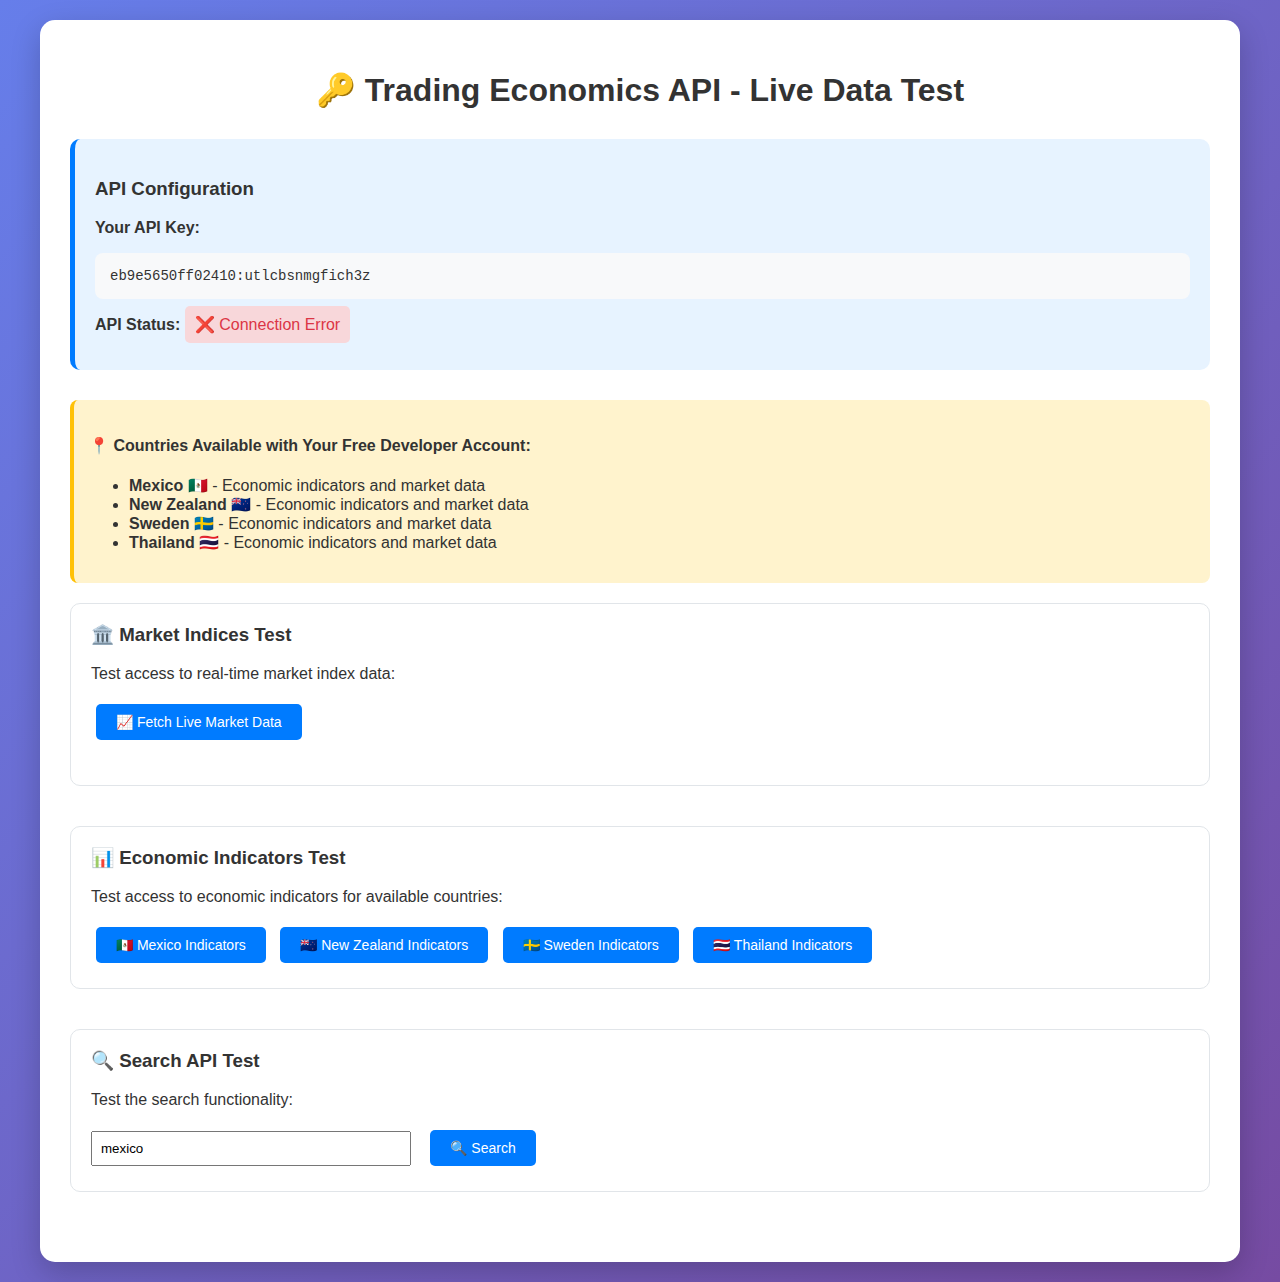
<file: web-app/api-test.html>
<!DOCTYPE html>
<html lang="en">
<head>
    <meta charset="UTF-8">
    <meta name="viewport" content="width=device-width, initial-scale=1.0">
    <title>Trading Economics API - Live Data Test</title>
    <style>
        body {
            font-family: 'Segoe UI', Tahoma, Geneva, Verdana, sans-serif;
            max-width: 1200px;
            margin: 0 auto;
            padding: 20px;
            background: linear-gradient(135deg, #667eea 0%, #764ba2 100%);
            min-height: 100vh;
            color: #333;
        }
        
        .container {
            background: white;
            padding: 30px;
            border-radius: 15px;
            box-shadow: 0 10px 30px rgba(0,0,0,0.2);
        }
        
        h1 {
            color: #333;
            text-align: center;
            margin-bottom: 30px;
        }
        
        .api-status {
            background: #e7f3ff;
            padding: 20px;
            border-radius: 10px;
            margin-bottom: 30px;
            border-left: 5px solid #007bff;
        }
        
        .api-key-display {
            background: #f8f9fa;
            padding: 15px;
            border-radius: 8px;
            font-family: monospace;
            font-size: 14px;
            word-break: break-all;
            margin: 10px 0;
        }
        
        .test-section {
            margin-bottom: 40px;
            padding: 20px;
            border: 1px solid #e1e5e9;
            border-radius: 10px;
        }
        
        .test-section h3 {
            color: #333;
            margin-top: 0;
        }
        
        .test-button {
            background: #007bff;
            color: white;
            padding: 10px 20px;
            border: none;
            border-radius: 5px;
            cursor: pointer;
            margin: 5px;
            font-size: 14px;
        }
        
        .test-button:hover {
            background: #0056b3;
        }
        
        .result-area {
            background: #f8f9fa;
            padding: 15px;
            border-radius: 8px;
            margin-top: 15px;
            max-height: 400px;
            overflow-y: auto;
        }
        
        .result-area pre {
            margin: 0;
            white-space: pre-wrap;
            font-size: 12px;
        }
        
        .loading {
            color: #666;
            font-style: italic;
        }
        
        .error {
            color: #dc3545;
            background: #f8d7da;
            padding: 10px;
            border-radius: 5px;
            margin: 10px 0;
        }
        
        .success {
            color: #155724;
            background: #d4edda;
            padding: 10px;
            border-radius: 5px;
            margin: 10px 0;
        }
        
        .market-grid {
            display: grid;
            grid-template-columns: repeat(auto-fit, minmax(280px, 1fr));
            gap: 20px;
            margin-top: 20px;
        }
        
        .market-card {
            background: #f8f9fa;
            padding: 15px;
            border-radius: 8px;
            border-left: 4px solid #007bff;
        }
        
        .market-price {
            font-size: 1.3em;
            font-weight: bold;
            margin: 5px 0;
        }
        
        .positive { color: #28a745; }
        .negative { color: #dc3545; }
        
        .available-countries {
            background: #fff3cd;
            padding: 15px;
            border-radius: 8px;
            margin-bottom: 20px;
            border-left: 4px solid #ffc107;
        }
    </style>
</head>
<body>
    <div class="container">
        <h1>🔑 Trading Economics API - Live Data Test</h1>
        
        <div class="api-status">
            <h3>API Configuration</h3>
            <p><strong>Your API Key:</strong></p>
            <div class="api-key-display">eb9e5650ff02410:utlcbsnmgfich3z</div>
            <p><strong>API Status:</strong> <span id="api-status">Testing...</span></p>
        </div>
        
        <div class="available-countries">
            <h4>📍 Countries Available with Your Free Developer Account:</h4>
            <ul>
                <li><strong>Mexico</strong> 🇲🇽 - Economic indicators and market data</li>
                <li><strong>New Zealand</strong> 🇳🇿 - Economic indicators and market data</li>
                <li><strong>Sweden</strong> 🇸🇪 - Economic indicators and market data</li>
                <li><strong>Thailand</strong> 🇹🇭 - Economic indicators and market data</li>
            </ul>
        </div>
        
        <div class="test-section">
            <h3>🏛️ Market Indices Test</h3>
            <p>Test access to real-time market index data:</p>
            <button class="test-button" onclick="testMarketData()">📈 Fetch Live Market Data</button>
            <div id="market-result" class="result-area" style="display: none;"></div>
            <div id="market-display" class="market-grid"></div>
        </div>
        
        <div class="test-section">
            <h3>📊 Economic Indicators Test</h3>
            <p>Test access to economic indicators for available countries:</p>
            <button class="test-button" onclick="testIndicators('mexico')">🇲🇽 Mexico Indicators</button>
            <button class="test-button" onclick="testIndicators('new-zealand')">🇳🇿 New Zealand Indicators</button>
            <button class="test-button" onclick="testIndicators('sweden')">🇸🇪 Sweden Indicators</button>
            <button class="test-button" onclick="testIndicators('thailand')">🇹🇭 Thailand Indicators</button>
            <div id="indicators-result" class="result-area" style="display: none;"></div>
        </div>
        
        <div class="test-section">
            <h3>🔍 Search API Test</h3>
            <p>Test the search functionality:</p>
            <input type="text" id="search-input" placeholder="Search for economic data..." value="mexico" style="padding: 8px; width: 300px; margin-right: 10px;">
            <button class="test-button" onclick="testSearch()">🔍 Search</button>
            <div id="search-result" class="result-area" style="display: none;"></div>
        </div>
    </div>

    <script>
        const API_KEY = 'eb9e5650ff02410:utlcbsnmgfich3z';
        const BASE_URL = 'https://api.tradingeconomics.com';
        
        // Test API connectivity
        async function testAPIConnection() {
            try {
                const response = await fetch(`${BASE_URL}/markets/index?c=${API_KEY}&f=json`);
                if (response.ok) {
                    document.getElementById('api-status').innerHTML = '<span class="success">✅ Connected</span>';
                } else {
                    document.getElementById('api-status').innerHTML = '<span class="error">❌ Connection Failed</span>';
                }
            } catch (error) {
                document.getElementById('api-status').innerHTML = '<span class="error">❌ Connection Error</span>';
            }
        }
        
        async function testMarketData() {
            const resultDiv = document.getElementById('market-result');
            const displayDiv = document.getElementById('market-display');
            
            resultDiv.style.display = 'block';
            resultDiv.innerHTML = '<div class="loading">🔄 Fetching live market data...</div>';
            displayDiv.innerHTML = '';
            
            try {
                const response = await fetch(`${BASE_URL}/markets/index?c=${API_KEY}&f=json`);
                
                if (!response.ok) {
                    throw new Error(`HTTP ${response.status}: ${response.statusText}`);
                }
                
                const data = await response.json();
                
                resultDiv.innerHTML = `
                    <div class="success">✅ Successfully fetched ${data.length} market indices</div>
                    <pre>${JSON.stringify(data.slice(0, 3), null, 2)}</pre>
                `;
                
                // Display formatted market data
                let marketHTML = '';
                data.slice(0, 6).forEach(market => {
                    const change = parseFloat(market.DailyChange || 0);
                    const changeClass = change >= 0 ? 'positive' : 'negative';
                    const changeSymbol = change >= 0 ? '+' : '';
                    
                    marketHTML += `
                        <div class="market-card">
                            <h4>${market.Symbol} - ${market.Country}</h4>
                            <div class="market-price">${market.Last?.toFixed(2) || 'N/A'}</div>
                            <div class="${changeClass}">
                                ${changeSymbol}${change.toFixed(2)} (${(parseFloat(market.DailyPercentualChange || 0)).toFixed(2)}%)
                            </div>
                            <small>Last Update: ${new Date(market.Date).toLocaleString()}</small>
                        </div>
                    `;
                });
                
                displayDiv.innerHTML = marketHTML;
                
            } catch (error) {
                resultDiv.innerHTML = `<div class="error">❌ Error: ${error.message}</div>`;
            }
        }
        
        async function testIndicators(country) {
            const resultDiv = document.getElementById('indicators-result');
            
            resultDiv.style.display = 'block';
            resultDiv.innerHTML = `<div class="loading">🔄 Fetching indicators for ${country}...</div>`;
            
            try {
                const response = await fetch(`${BASE_URL}/country/${country}?c=${API_KEY}&f=json`);
                
                if (!response.ok) {
                    throw new Error(`HTTP ${response.status}: ${response.statusText}`);
                }
                
                const data = await response.json();
                
                resultDiv.innerHTML = `
                    <div class="success">✅ Successfully fetched ${data.length} indicators for ${country}</div>
                    <h4>Sample Indicators:</h4>
                    <pre>${JSON.stringify(data.slice(0, 5), null, 2)}</pre>
                `;
                
            } catch (error) {
                resultDiv.innerHTML = `<div class="error">❌ Error: ${error.message}</div>`;
            }
        }
        
        async function testSearch() {
            const query = document.getElementById('search-input').value;
            const resultDiv = document.getElementById('search-result');
            
            if (!query.trim()) {
                alert('Please enter a search term');
                return;
            }
            
            resultDiv.style.display = 'block';
            resultDiv.innerHTML = `<div class="loading">🔄 Searching for "${query}"...</div>`;
            
            try {
                const url = `https://brains.tradingeconomics.com/v2/search/wb,fred,comtrade?q=${encodeURIComponent(query)}&pp=20&p=0&_=${Date.now()}&stance=2`;
                const response = await fetch(url);
                
                if (!response.ok) {
                    throw new Error(`HTTP ${response.status}: ${response.statusText}`);
                }
                
                const data = await response.json();
                
                resultDiv.innerHTML = `
                    <div class="success">✅ Found ${data.hits?.length || 0} results for "${query}"</div>
                    <pre>${JSON.stringify(data.hits?.slice(0, 3) || [], null, 2)}</pre>
                `;
                
            } catch (error) {
                resultDiv.innerHTML = `
                    <div class="error">❌ Search Error: ${error.message}</div>
                    <p><small>Note: CORS restrictions may prevent direct API calls from browsers. 
                    This would work fine in a backend server environment.</small></p>
                `;
            }
        }
        
        // Test connection on page load
        window.onload = function() {
            testAPIConnection();
            // Auto-test market data
            setTimeout(testMarketData, 1000);
        };
    </script>
</body>
</html>
</file>
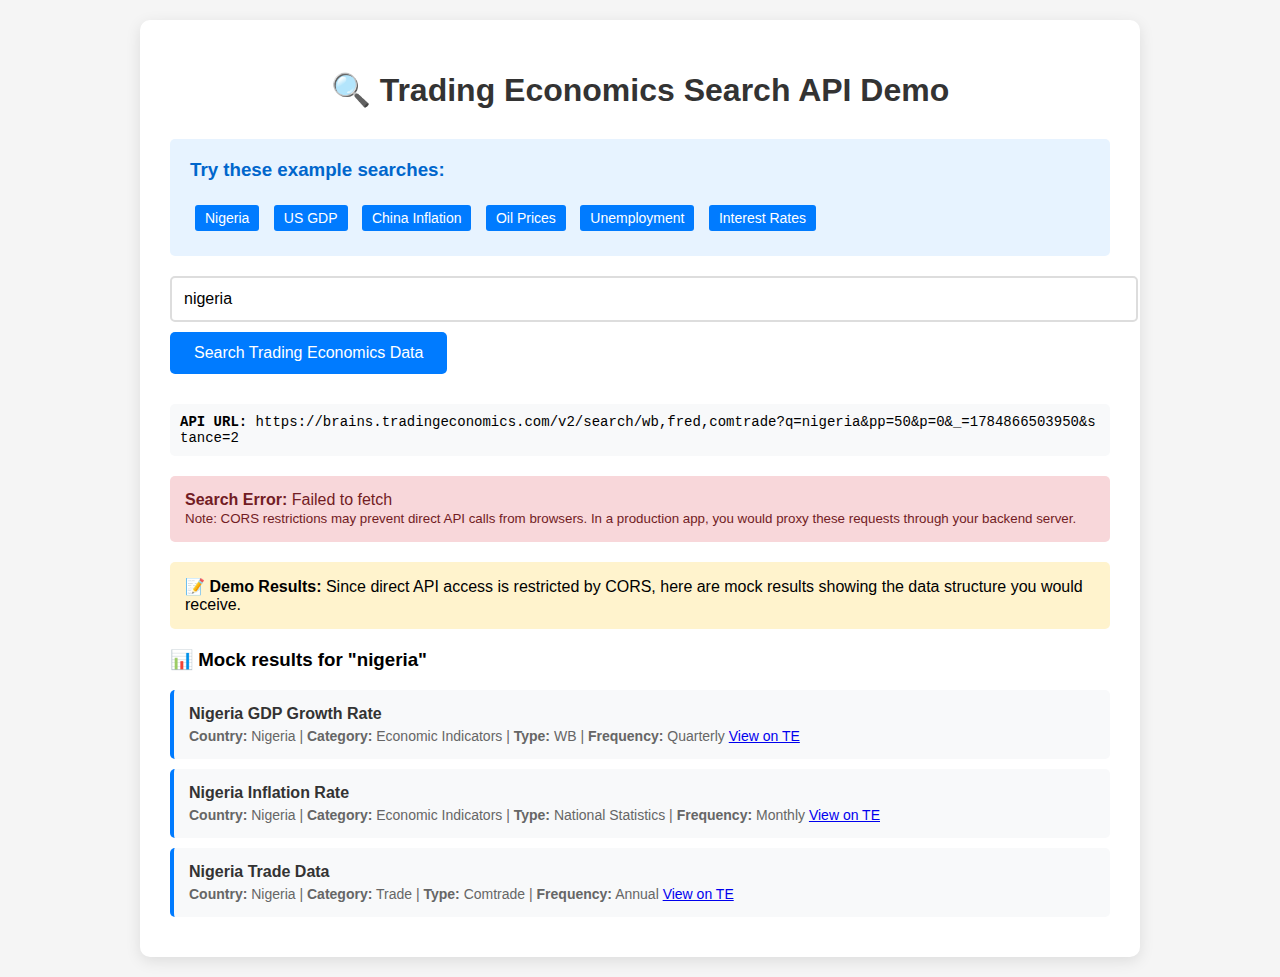
<file: web-app/search-demo.html>
<!DOCTYPE html>
<html lang="en">
<head>
    <meta charset="UTF-8">
    <meta name="viewport" content="width=device-width, initial-scale=1.0">
    <title>Trading Economics API Search Demo</title>
    <style>
        body {
            font-family: 'Segoe UI', Tahoma, Geneva, Verdana, sans-serif;
            max-width: 1000px;
            margin: 0 auto;
            padding: 20px;
            background: #f5f5f5;
        }
        
        .container {
            background: white;
            padding: 30px;
            border-radius: 10px;
            box-shadow: 0 4px 15px rgba(0,0,0,0.1);
        }
        
        h1 {
            color: #333;
            text-align: center;
            margin-bottom: 30px;
        }
        
        .search-section {
            margin-bottom: 30px;
        }
        
        .search-input {
            width: 100%;
            padding: 12px;
            font-size: 16px;
            border: 2px solid #ddd;
            border-radius: 5px;
            margin-bottom: 10px;
        }
        
        .search-btn {
            background: #007bff;
            color: white;
            padding: 12px 24px;
            border: none;
            border-radius: 5px;
            cursor: pointer;
            font-size: 16px;
        }
        
        .search-btn:hover {
            background: #0056b3;
        }
        
        .results {
            margin-top: 20px;
        }
        
        .result-item {
            background: #f8f9fa;
            padding: 15px;
            margin-bottom: 10px;
            border-left: 4px solid #007bff;
            border-radius: 5px;
        }
        
        .result-title {
            font-weight: bold;
            color: #333;
            margin-bottom: 5px;
        }
        
        .result-meta {
            font-size: 14px;
            color: #666;
        }
        
        .loading {
            text-align: center;
            padding: 20px;
            color: #666;
        }
        
        .error {
            background: #f8d7da;
            color: #721c24;
            padding: 15px;
            border-radius: 5px;
            margin-top: 20px;
        }
        
        .example-queries {
            background: #e7f3ff;
            padding: 20px;
            border-radius: 5px;
            margin-bottom: 20px;
        }
        
        .example-queries h3 {
            margin-top: 0;
            color: #0066cc;
        }
        
        .example-link {
            display: inline-block;
            background: #007bff;
            color: white;
            padding: 5px 10px;
            margin: 5px;
            border-radius: 3px;
            text-decoration: none;
            font-size: 14px;
        }
        
        .example-link:hover {
            background: #0056b3;
        }
        
        .api-url {
            background: #f8f9fa;
            padding: 10px;
            border-radius: 5px;
            font-family: monospace;
            font-size: 14px;
            margin: 10px 0;
            word-break: break-all;
        }
    </style>
</head>
<body>
    <div class="container">
        <h1>🔍 Trading Economics Search API Demo</h1>
        
        <div class="example-queries">
            <h3>Try these example searches:</h3>
            <a href="#" class="example-link" onclick="searchFor('nigeria')">Nigeria</a>
            <a href="#" class="example-link" onclick="searchFor('united states gdp')">US GDP</a>
            <a href="#" class="example-link" onclick="searchFor('china inflation')">China Inflation</a>
            <a href="#" class="example-link" onclick="searchFor('oil prices')">Oil Prices</a>
            <a href="#" class="example-link" onclick="searchFor('unemployment')">Unemployment</a>
            <a href="#" class="example-link" onclick="searchFor('interest rates')">Interest Rates</a>
        </div>
        
        <div class="search-section">
            <input type="text" id="searchInput" class="search-input" placeholder="Search for countries, indicators, or economic data..." value="nigeria">
            <button onclick="performSearch()" class="search-btn">Search Trading Economics Data</button>
        </div>
        
        <div id="apiUrl" class="api-url" style="display: none;"></div>
        
        <div id="loading" class="loading" style="display: none;">
            Searching Trading Economics database...
        </div>
        
        <div id="error" class="error" style="display: none;"></div>
        
        <div id="results" class="results"></div>
    </div>

    <script>
        // Search functionality using the Trading Economics Search API
        async function performSearch() {
            const query = document.getElementById('searchInput').value.trim();
            if (!query) {
                alert('Please enter a search term');
                return;
            }
            
            const loadingEl = document.getElementById('loading');
            const resultsEl = document.getElementById('results');
            const errorEl = document.getElementById('error');
            const apiUrlEl = document.getElementById('apiUrl');
            
            // Show loading state
            loadingEl.style.display = 'block';
            resultsEl.innerHTML = '';
            errorEl.style.display = 'none';
            
            // Construct the API URL (as mentioned in the challenge)
            const apiUrl = `https://brains.tradingeconomics.com/v2/search/wb,fred,comtrade?q=${encodeURIComponent(query)}&pp=50&p=0&_=${Date.now()}&stance=2`;
            
            // Show the API URL being used
            apiUrlEl.innerHTML = `<strong>API URL:</strong> ${apiUrl}`;
            apiUrlEl.style.display = 'block';
            
            try {
                const response = await fetch(apiUrl);
                
                if (!response.ok) {
                    throw new Error(`HTTP ${response.status}: ${response.statusText}`);
                }
                
                const data = await response.json();
                displayResults(data, query);
                
            } catch (error) {
                console.error('Search error:', error);
                errorEl.innerHTML = `
                    <strong>Search Error:</strong> ${error.message}<br>
                    <small>Note: CORS restrictions may prevent direct API calls from browsers. 
                    In a production app, you would proxy these requests through your backend server.</small>
                `;
                errorEl.style.display = 'block';
                
                // Show mock results for demonstration
                showMockResults(query);
            }
            
            loadingEl.style.display = 'none';
        }
        
        function displayResults(data, query) {
            const resultsEl = document.getElementById('results');
            
            if (!data.hits || data.hits.length === 0) {
                resultsEl.innerHTML = '<p>No results found for your search.</p>';
                return;
            }
            
            let html = `<h3>📊 Found ${data.hits.length} results for "${query}"</h3>`;
            
            data.hits.forEach(item => {
                html += `
                    <div class="result-item">
                        <div class="result-title">${item.pretty_name || item.name}</div>
                        <div class="result-meta">
                            <strong>Country:</strong> ${item.country || 'N/A'} | 
                            <strong>Category:</strong> ${item.category || 'N/A'} | 
                            <strong>Type:</strong> ${item.type || 'N/A'} | 
                            <strong>Frequency:</strong> ${item.frequency || 'N/A'}
                            ${item.url ? `| <a href="https://tradingeconomics.com${item.url}" target="_blank">View on TE</a>` : ''}
                        </div>
                    </div>
                `;
            });
            
            resultsEl.innerHTML = html;
        }
        
        function showMockResults(query) {
            const resultsEl = document.getElementById('results');
            
            // Mock results for demonstration when API is not accessible
            const mockResults = [
                {
                    name: `${query.charAt(0).toUpperCase() + query.slice(1)} GDP Growth Rate`,
                    country: query.includes('nigeria') ? 'Nigeria' : 'Various',
                    category: 'Economic Indicators',
                    type: 'WB',
                    frequency: 'Quarterly',
                    url: `/${query.toLowerCase()}/gdp-growth`
                },
                {
                    name: `${query.charAt(0).toUpperCase() + query.slice(1)} Inflation Rate`,
                    country: query.includes('nigeria') ? 'Nigeria' : 'Various',
                    category: 'Economic Indicators',
                    type: 'National Statistics',
                    frequency: 'Monthly',
                    url: `/${query.toLowerCase()}/inflation-rate`
                },
                {
                    name: `${query.charAt(0).toUpperCase() + query.slice(1)} Trade Data`,
                    country: query.includes('nigeria') ? 'Nigeria' : 'Various',
                    category: 'Trade',
                    type: 'Comtrade',
                    frequency: 'Annual',
                    url: `/${query.toLowerCase()}/exports`
                }
            ];
            
            let html = `
                <div style="background: #fff3cd; padding: 15px; border-radius: 5px; margin-bottom: 20px;">
                    <strong>📝 Demo Results:</strong> Since direct API access is restricted by CORS, 
                    here are mock results showing the data structure you would receive.
                </div>
                <h3>📊 Mock results for "${query}"</h3>
            `;
            
            mockResults.forEach(item => {
                html += `
                    <div class="result-item">
                        <div class="result-title">${item.name}</div>
                        <div class="result-meta">
                            <strong>Country:</strong> ${item.country} | 
                            <strong>Category:</strong> ${item.category} | 
                            <strong>Type:</strong> ${item.type} | 
                            <strong>Frequency:</strong> ${item.frequency}
                            <a href="https://tradingeconomics.com${item.url}" target="_blank">View on TE</a>
                        </div>
                    </div>
                `;
            });
            
            resultsEl.innerHTML = html;
        }
        
        function searchFor(term) {
            document.getElementById('searchInput').value = term;
            performSearch();
        }
        
        // Allow Enter key to trigger search
        document.getElementById('searchInput').addEventListener('keypress', function(e) {
            if (e.key === 'Enter') {
                performSearch();
            }
        });
        
        // Perform initial search
        window.onload = function() {
            performSearch();
        };
    </script>
</body>
</html>
</file>
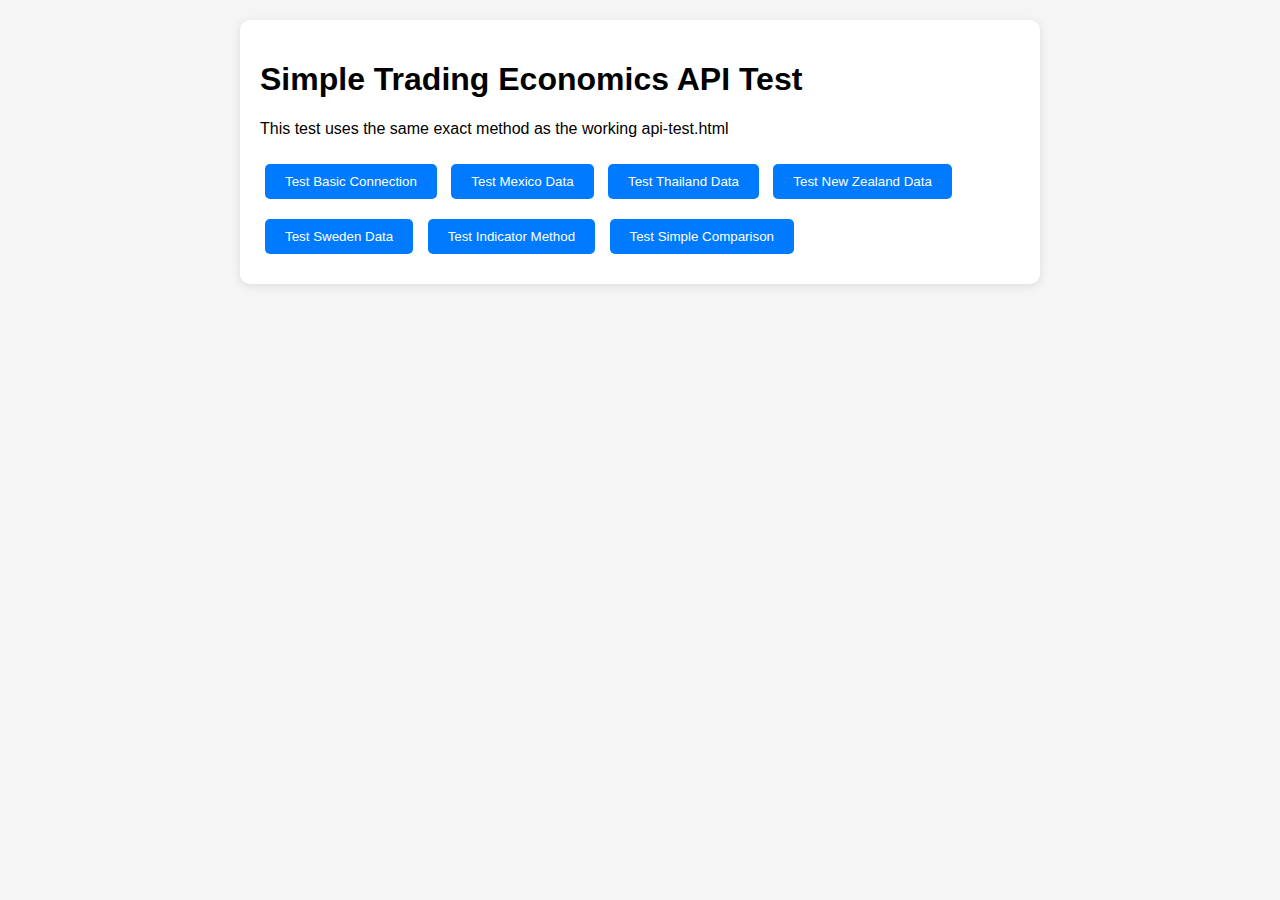
<file: web-app/simple-test.html>
<!DOCTYPE html>
<html lang="en">
<head>
    <meta charset="UTF-8">
    <meta name="viewport" content="width=device-width, initial-scale=1.0">
    <title>Simple API Test - Trading Economics</title>
    <style>
        body {
            font-family: Arial, sans-serif;
            max-width: 800px;
            margin: 0 auto;
            padding: 20px;
            background: #f5f5f5;
        }
        .container {
            background: white;
            padding: 20px;
            border-radius: 10px;
            box-shadow: 0 2px 10px rgba(0,0,0,0.1);
        }
        button {
            background: #007bff;
            color: white;
            border: none;
            padding: 10px 20px;
            border-radius: 5px;
            cursor: pointer;
            margin: 10px 5px;
        }
        button:hover {
            background: #0056b3;
        }
        .result {
            margin-top: 20px;
            padding: 15px;
            border-radius: 5px;
            background: #f8f9fa;
            border: 1px solid #dee2e6;
        }
        .success {
            background: #d4edda;
            border-color: #c3e6cb;
            color: #155724;
        }
        .error {
            background: #f8d7da;
            border-color: #f5c6cb;
            color: #721c24;
        }
        pre {
            background: #f1f1f1;
            padding: 10px;
            border-radius: 3px;
            overflow-x: auto;
            font-size: 12px;
        }
    </style>
</head>
<body>
    <div class="container">
        <h1>Simple Trading Economics API Test</h1>
        <p>This test uses the same exact method as the working api-test.html</p>
        
        <button onclick="testConnection()">Test Basic Connection</button>
        <button onclick="testMexico()">Test Mexico Data</button>
        <button onclick="testThailand()">Test Thailand Data</button>
        <button onclick="testNewZealand()">Test New Zealand Data</button>
        <button onclick="testSweden()">Test Sweden Data</button>
        <button onclick="testIndicator()">Test Indicator Method</button>
        <button onclick="testComparison()">Test Simple Comparison</button>
        
        <div id="result"></div>
    </div>

    <script>
        const API_KEY = 'eb9e5650ff02410:utlcbsnmgfich3z';
        const BASE_URL = 'https://api.tradingeconomics.com';
        
        function showResult(content, isSuccess = true) {
            const resultDiv = document.getElementById('result');
            resultDiv.className = 'result ' + (isSuccess ? 'success' : 'error');
            resultDiv.innerHTML = content;
        }
        
        async function testConnection() {
            showResult('🔄 Testing basic connection...');
            
            try {
                const response = await fetch(`${BASE_URL}/markets/index?c=${API_KEY}&f=json`);
                
                if (response.ok) {
                    const data = await response.json();
                    showResult(`✅ Connection successful! Received ${data.length} market items`, true);
                } else {
                    showResult(`❌ Connection failed: HTTP ${response.status}`, false);
                }
            } catch (error) {
                showResult(`❌ Connection error: ${error.message}`, false);
            }
        }
        
        async function testMexico() {
            await testCountry('mexico', 'Mexico');
        }
        
        async function testThailand() {
            await testCountry('thailand', 'Thailand');
        }
        
        async function testNewZealand() {
            await testCountry('new-zealand', 'New Zealand');
        }
        
        async function testSweden() {
            await testCountry('sweden', 'Sweden');
        }
        
        async function testCountry(countryCode, countryName) {
            showResult(`🔄 Testing ${countryName} data...`);
            
            try {
                const response = await fetch(`${BASE_URL}/country/${countryCode}?c=${API_KEY}&f=json`);
                
                console.log(`${countryName} response:`, response.status, response.statusText);
                
                if (!response.ok) {
                    throw new Error(`HTTP ${response.status}: ${response.statusText}`);
                }
                
                const data = await response.json();
                
                showResult(`
                    ✅ ${countryName} data successful!
                    <br>Received ${data.length} indicators
                    <br>Sample categories: ${data.slice(0, 5).map(d => d.Category || 'No Category').join(', ')}
                    <details>
                        <summary>First 3 items</summary>
                        <pre>${JSON.stringify(data.slice(0, 3), null, 2)}</pre>
                    </details>
                `, true);
                
            } catch (error) {
                showResult(`❌ ${countryName} test failed: ${error.message}`, false);
            }
        }
        
        async function testIndicator() {
            showResult('🔄 Testing indicator method (same as main app)...');
            
            try {
                // Use the same exact method as the main app
                const url = `${BASE_URL}/country/mexico?c=${API_KEY}&f=json`;
                const response = await fetch(url);
                
                if (!response.ok) {
                    throw new Error(`HTTP ${response.status}: ${response.statusText}`);
                }
                
                const data = await response.json();
                
                // Look for GDP indicator (same logic as main app)
                const gdpIndicators = data.filter(item => 
                    item.Category && item.Category.toLowerCase().includes('gdp')
                );
                
                if (gdpIndicators.length > 0) {
                    const gdp = gdpIndicators[0];
                    const result = {
                        value: gdp.LatestValue || gdp.Value,
                        date: gdp.LatestValueDate || gdp.Date,
                        unit: gdp.Unit || '%',
                        category: gdp.Category
                    };
                    
                    showResult(`
                        ✅ Indicator method works!
                        <br>Found GDP indicator: ${result.category}
                        <br>Value: ${result.value} ${result.unit}
                        <br>Date: ${result.date}
                        <details>
                            <summary>Full result</summary>
                            <pre>${JSON.stringify(result, null, 2)}</pre>
                        </details>
                    `, true);
                } else {
                    showResult(`❌ No GDP indicators found in ${data.length} items`, false);
                }
                
            } catch (error) {
                showResult(`❌ Indicator test failed: ${error.message}`, false);
            }
        }
        
        async function testComparison() {
            showResult('🔄 Testing simple comparison (Mexico vs New Zealand)...');
            
            try {
                // Test the exact same flow as the main app comparison
                const [mexicoResponse, nzResponse] = await Promise.all([
                    fetch(`${BASE_URL}/country/mexico?c=${API_KEY}&f=json`),
                    fetch(`${BASE_URL}/country/new-zealand?c=${API_KEY}&f=json`)
                ]);
                
                if (!mexicoResponse.ok || !nzResponse.ok) {
                    throw new Error(`API error: Mexico ${mexicoResponse.status}, NZ ${nzResponse.status}`);
                }
                
                const [mexicoData, nzData] = await Promise.all([
                    mexicoResponse.json(),
                    nzResponse.json()
                ]);
                
                showResult(`
                    ✅ Comparison test successful!
                    <br>Mexico indicators: ${mexicoData.length}
                    <br>New Zealand indicators: ${nzData.length}
                    <br>This proves the API calls work in parallel!
                `, true);
                
            } catch (error) {
                showResult(`❌ Comparison test failed: ${error.message}`, false);
            }
        }
    </script>
</body>
</html>
</file>
